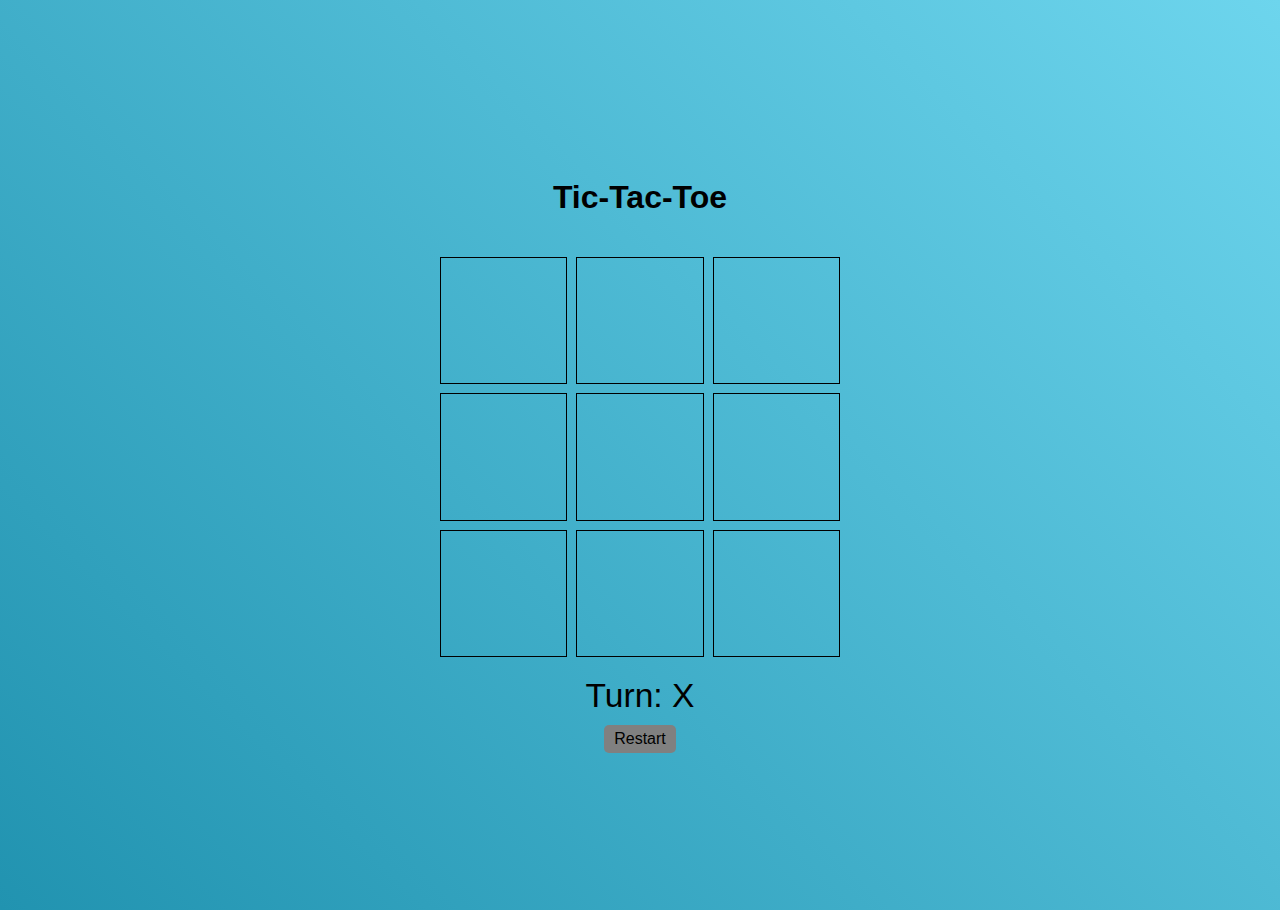
<file: index.html>
<!DOCTYPE html>
<html lang="en">
<head>
    <meta charset="UTF-8">
    <title>Tic-Tac-Toe</title>
    <link rel="stylesheet" href="styles.css">
</head>
<body>
    <div class="container">
        <h1>Tic-Tac-Toe</h1>
        <div class="game-board" id="gameBoard">
            <div class="cell" data-cell></div>
            <div class="cell" data-cell></div>
            <div class="cell" data-cell></div>
            <div class="cell" data-cell></div>
            <div class="cell" data-cell></div>
            <div class="cell" data-cell></div>
            <div class="cell" data-cell></div>
            <div class="cell" data-cell></div>
            <div class="cell" data-cell></div>
        </div>
        <div class="game-info" id="gameInfo">
            Turn: <span id="currentTurn">X</span>
        </div>
        <button id="resetButton">Restart</button>
    </div>

    <script src="script.js"></script>
</body>
</html>
</file>
<file: styles.css>
body {
    margin: 0;
    padding: 0;
    font-family: Arial, sans-serif;
           
            }

.container {
    text-align: center;
    padding: 50px;
    height: 200vh;
    background: linear-gradient(45deg, #2193b0, #6dd5ed); /* Gradient from blue to light blue */
    display: flex;
    flex-direction: column;
    justify-content: center;
    align-items: center;
    height: 90vh;
     
}

.game-board {
    display: grid;
    grid-template-columns: repeat(3, 1fr);
    grid-template-rows: repeat(3, 1fr);
    grid-gap: 9px;
    width: 400px;
    height: 400px;
    margin: 20px auto;
    border: 10px black;    
}

.cell {
    display: flex;
    justify-content: center;
    align-items: center;
    font-size: 3rem;
    border: 1px solid black;
    cursor: pointer;
    transition: background 0.3s ease;
    vertical-align: middle;
  
    
}

.cell:hover {
    background: #f0f0f0;
     transform: scale(1.1); 
}

.game-info {
    font-size: 2.1rem;
    
}

#resetButton {
    padding: 5px 10px;
    margin-top: 10px;
    font-size: 1rem;
    cursor: pointer;
transition: background-color 0.3s, transform 0.2s; 
border-radius: 5px;
 border: none;
color: black;
 background-color: gray;
}

@media (max-width: 600px) {
    .game-board {
        width: 90%;
        height: 90%;
        font-size: 2rem;
    }
}
</file>
